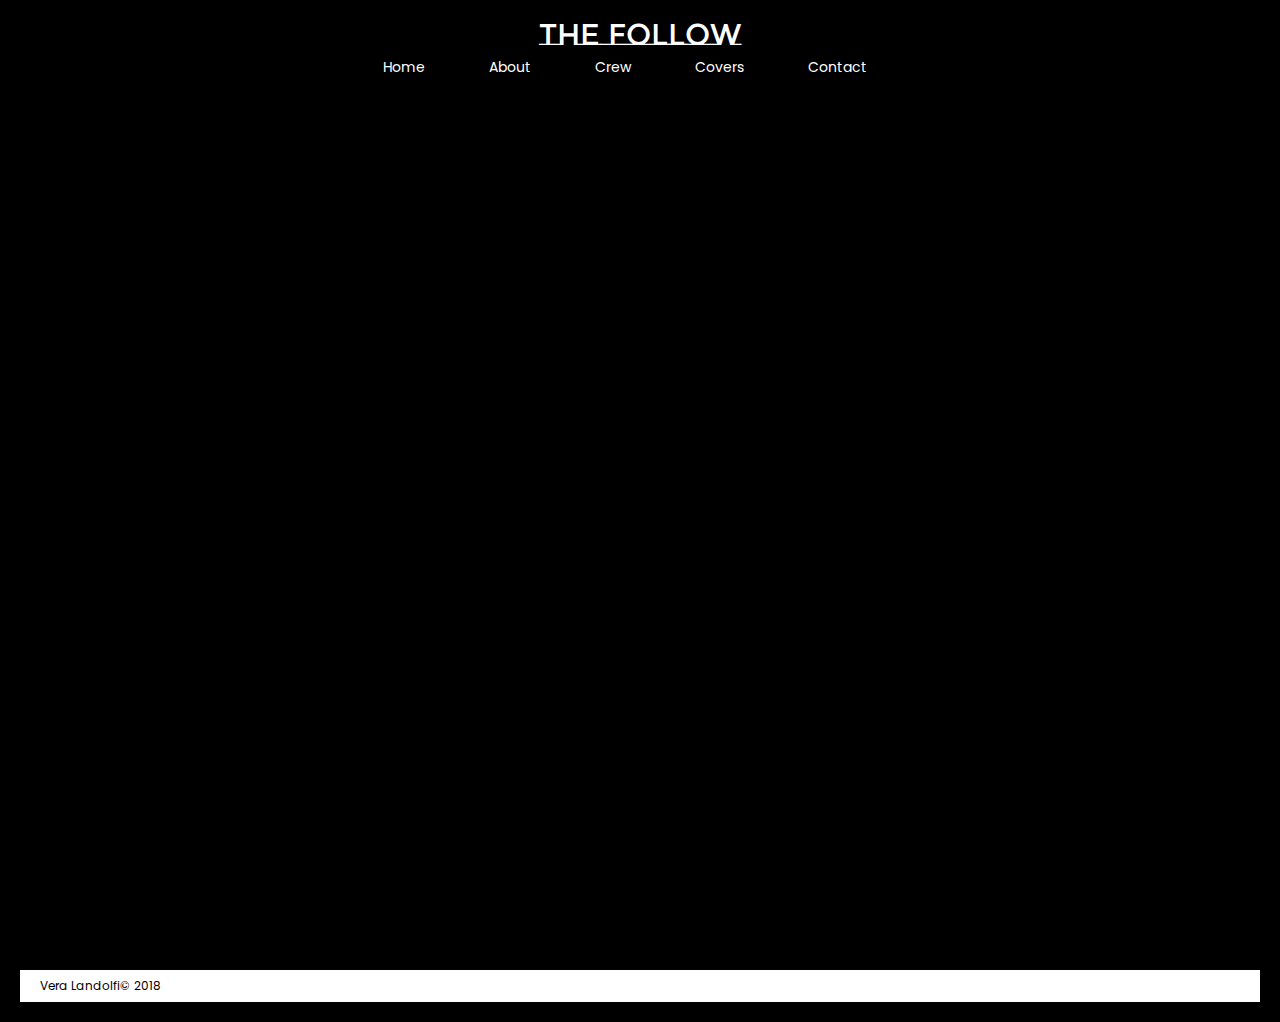
<file: blog/index.html>
<!DOCTYPE html>
<html lang="en">
<head>
	<meta charset="utf-8">
	<title>the follow</title>
	<link rel="stylesheet" type="text/css" href="css/reset.css">
	<link rel="stylesheet" href="css/styles.css">
	<link href="https://fonts.googleapis.com/css?family=Poppins:400,600" rel="stylesheet">
	<link href="https://fonts.googleapis.com/css?family=Montserrat+Subrayada" rel="stylesheet">
</head>

<body>


  <header>

  		<h1>the follow</h1>
  	<nav class="menu">
  		<ul>
  			<li><a href="index.html">Home</a></li>
  			<li><a href="about.html">About</a></li>
  			<li><a href="crew.html">Crew</a></li>
  			<li><a href="covers.html">Covers</a></li>
  			<li><a href="contact.html">Contact</a></li>
  		</ul>
  		<!--<audio autoplay>
			<source src="audio/Issues_Never_Lose_Your_Flames.mp3" type="audio/mpeg">
		</audio>-->
  	</nav>

  </header>
<div class="slide">
  <img src="images/1.jpg" alt="Slide 3" />
  <img src="images/2.jpg" alt="Slide 2" />
  <img src="images/3.jpg" alt="Slide 1" />
</div>

	<footer>

		<p>Vera Landolfi©  2018 </p>
	</footer>
</body>
</html>
</file>
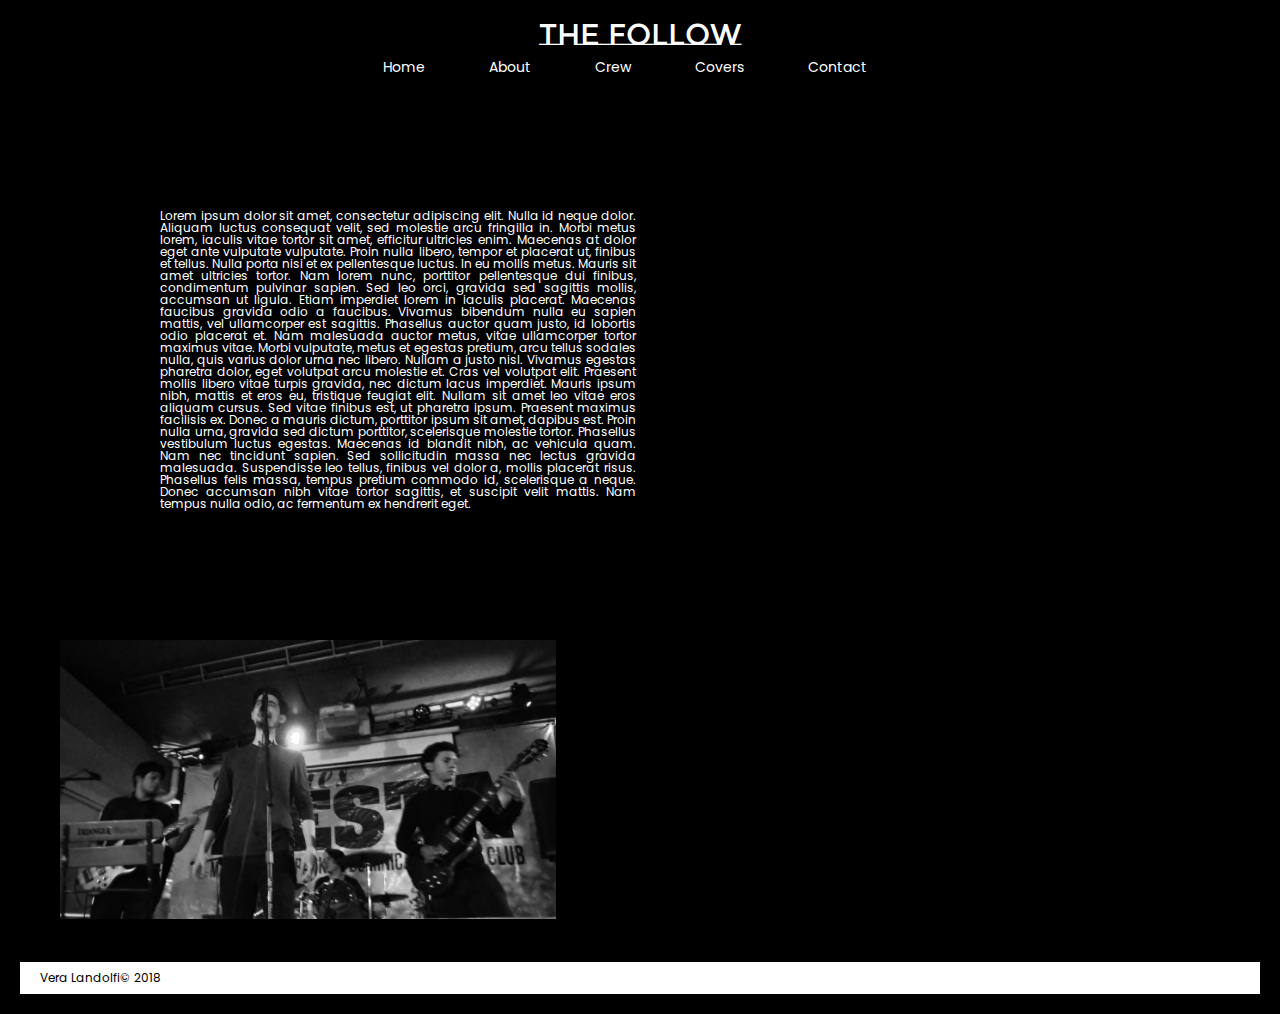
<file: blog/about.html>
<!DOCTYPE html>
<html lang="en">
<head>
	<meta charset="utf-8">
	<title>the follow|About</title>
	<link rel="stylesheet" type="text/css" href="css/reset.css">
	<link rel="stylesheet" href="styles.css">
	<link href="https://fonts.googleapis.com/css?family=Poppins:400,600" rel="stylesheet">
	<link href="https://fonts.googleapis.com/css?family=Montserrat+Subrayada" rel="stylesheet">
</head>

<body>


  <header>

  		<h1>the follow</h1>
  	<nav class="menu">
  		<ul>
  			<li><a href="index.html">Home</a></li>
  			<li><a href="about.html">About</a></li>
  			<li><a href="Crew.html">Crew</a></li>
  			<li><a href="Covers.html">Covers</a></li>
  			<li><a href="contact.html">Contact</a></li>
  		</ul>
  		  <!--<audio autoplay>
      <source src="audio/Issues_Never_Lose_Your_Flames.mp3" type="audio/mpeg">
    </audio>-->
  	</nav>

  </header>
  <div class="container">
    <section>
      <article>
        <p>Lorem ipsum dolor sit amet, consectetur adipiscing elit. Nulla id neque dolor. Aliquam luctus consequat velit, sed molestie arcu fringilla in. Morbi metus lorem, iaculis vitae tortor sit amet, efficitur ultricies enim. Maecenas at dolor eget ante vulputate vulputate. Proin nulla libero, tempor et placerat ut, finibus et tellus. Nulla porta nisi et ex pellentesque luctus. In eu mollis metus. Mauris sit amet ultricies tortor. Nam lorem nunc, porttitor pellentesque dui finibus, condimentum pulvinar sapien. Sed leo orci, gravida sed sagittis mollis, accumsan ut ligula. Etiam imperdiet lorem in iaculis placerat. Maecenas faucibus gravida odio a faucibus. Vivamus bibendum nulla eu sapien mattis, vel ullamcorper est sagittis. Phasellus auctor quam justo, id lobortis odio placerat et.

        Nam malesuada auctor metus, vitae ullamcorper tortor maximus vitae. Morbi vulputate, metus et egestas pretium, arcu tellus sodales nulla, quis varius dolor urna nec libero. Nullam a justo nisl. Vivamus egestas pharetra dolor, eget volutpat arcu molestie et. Cras vel volutpat elit. Praesent mollis libero vitae turpis gravida, nec dictum lacus imperdiet. Mauris ipsum nibh, mattis et eros eu, tristique feugiat elit. Nullam sit amet leo vitae eros aliquam cursus. Sed vitae finibus est, ut pharetra ipsum. Praesent maximus facilisis ex.

        Donec a mauris dictum, porttitor ipsum sit amet, dapibus est. Proin nulla urna, gravida sed dictum porttitor, scelerisque molestie tortor. Phasellus vestibulum luctus egestas. Maecenas id blandit nibh, ac vehicula quam. Nam nec tincidunt sapien. Sed sollicitudin massa nec lectus gravida malesuada. Suspendisse leo tellus, finibus vel dolor a, mollis placerat risus. Phasellus felis massa, tempus pretium commodo id, scelerisque a neque. Donec accumsan nibh vitae tortor sagittis, et suscipit velit mattis. Nam tempus nulla odio, ac fermentum ex hendrerit eget.</p>
      </article>
    </section>

  <img class="aboutpic" src="images/10.jpg">
</div>

  <footer>

    <p>Vera Landolfi©  2018 </p>
  </footer>
</body>
</html>
</file>
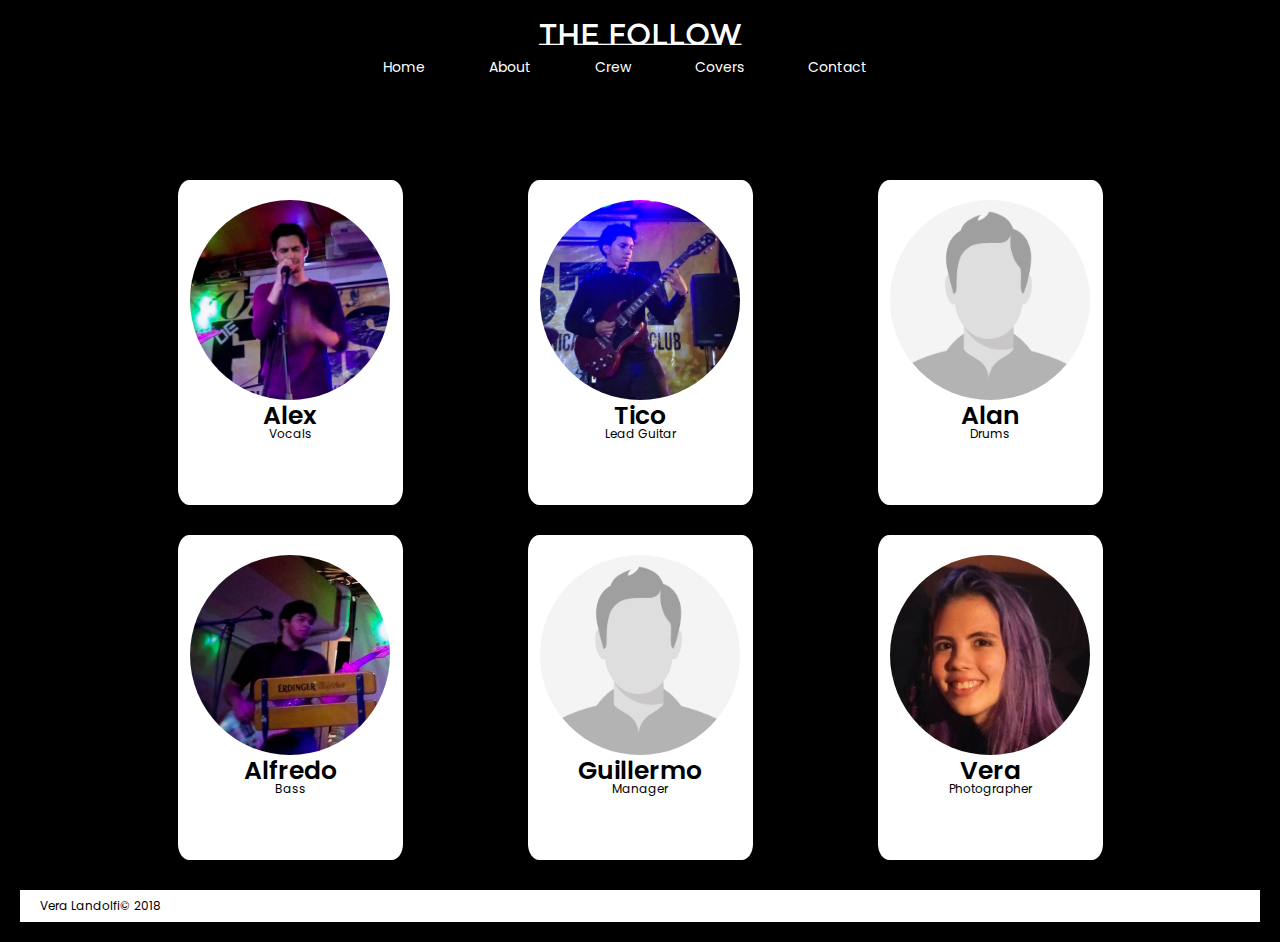
<file: blog/crew.html>
<!DOCTYPE html>
<html lang="en">
<head>
	<meta charset="utf-8">
	<title>the follow|Crew</title>
	<link rel="stylesheet" type="text/css" href="css/reset.css">
	<link rel="stylesheet" href="css/styles.css">
	<link href="https://fonts.googleapis.com/css?family=Poppins:400,600" rel="stylesheet">
	<link href="https://fonts.googleapis.com/css?family=Montserrat+Subrayada" rel="stylesheet">
</head>

<body>


  <header>

  		<h1>the follow</h1>
  	<nav class="menu">
  		<ul>
  			<li><a href="index.html">Home</a></li>
  			<li><a href="about.html">About</a></li>
  			<li><a href="crew.html">Crew</a></li>
  			<li><a href="covers.html">Covers</a></li>
  			<li><a href="contact.html">Contact</a></li>
  		</ul>
  		<!--<audio autoplay>
			<source src="audio/Issues_Never_Lose_Your_Flames.mp3" type="audio/mpeg">
		</audio>-->
  	</nav>

  </header>


	<div class="row">
		<div class="square">
			<div class="card"><img class="pics" src="images/4.jpg">
				<h1>Alex</h1>
				<p>Vocals</p>
			</div>
		</div>
		<div class="square">
			<div class="card">
				<img class="pics" src="images/5.jpg">
			    <h1>Tico</h1>
			    <p>Lead Guitar</p>
		    </div>
		</div>
		<div class="square">
			<div class="card">
				<img class="pics" class="tres" src="images/6.jpg">
			    <h1>Alan</h1>
			    <p>Drums</p>
		    </div>
		</div>
	</div>
	<div class="row">
		<div class="square">
			<div class="card"><img class="pics" src="images/7.jpg">
				<h1>Alfredo</h1>
				<p>Bass</p>
			</div>	
		</div>
		<div class="square">
			<div class="card">
				<img class="pics" src="images/6.jpg">
			    <h1>Guillermo</h1>
			    <p>Manager</p>
		    </div>
		</div>
		<div class="square">
			<div class="card"><img class="pics" src="images/9.jpg">
				<h1>Vera</h1>
				<p>Photographer </p>
			</div>
		</div>
	</div>


	<footer>

		<p>Vera Landolfi©  2018 </p>
	</footer>
</body>
</html>
</file>
<file: blog/css/styles.css>
body{
	background-color:#000;
	font-family: 'Poppins', sans-serif;
	margin:20px;
}

header{
	text-align: center;
	font-size: 30px;
	color: #fff;
 	height: 150px;
 	max-width: 100%;
 	font-family: 'Montserrat Subrayada', sans-serif;

}

nav{
    text-align: center;
    font-size: 14px;
    font-family: 'Poppins', sans-serif;
    padding-right: 10px;
    margin-right: 20px;
}



ul{
	list-style-type: none;
	text-align:center;
}
	
.menu li{
 	display: inline-block;
 	padding:10px 30px;
 	color: #fff;
 }
 .menu li a{
 	text-decoration: none;
 	color: #fff;
}

.menu li a:hover{
	color:#4c13a5; 
}

.row {
	display: flex;
	margin: 10px;
	justify-content: center;

}


.square { 
	flex: 1;

	margin-bottom: 20px;
	max-width: 350px;
}

.square .card {
	width: 225px;
	height: 325px;
	background:#fff;
	border-radius: 5%;
	margin-top: 10px;
	margin: 0 auto;
	text-align: center;
}



.square .card .pics{
	border-radius: 50%;
	max-width: 200px;
	margin-top: 20px;
	background: #fff;	

}





.card h1{
	font-size: 25px;
	font-weight: 600;
	color: #000;
	margin-bottom: 0;


	
}

p{
	margin:10px;
	margin-top: 0;
	text-align: center;
	font-size: 12px;
}

footer{
	background-color: #fff;
	clear: both;

}

footer p{
	padding: 10px;
	text-align: left;
}


.slide {
	width:100%; 
	height:800px; 
	overflow:hidden;
	position:relative;
	margin-left: 10%;
 }
.slide img{ 
	position:absolute; 
	animation:slide 20s infinite;
	opacity:0; 
	width: 100%;
	height: auto;
	}

@keyframes slide {25%{opacity:1;} 40%{opacity:0;}} 
.slide img:nth-child(3){
	animation-delay:0s;
}
.slide img:nth-child(2){
	animation-delay:5s;
}
.slide img:nth-child(1){
	animation-delay:15s;
}

section{
	flex:1;
	max-width: 40%;
	margin:40px;
	margin-left: 130px;
	float: left;
}

article p{
	color: #fff;
	text-align: justify;
}


.aboutpic{
	justify-content: flex-end;
	max-width: 40%;
	margin:40px;
	margin-top: 80px;
}
</file>
<file: blog/styles.css>
body{
	background-color:#000;
	font-family: 'Poppins', sans-serif;
	margin:20px;
}

header{
	text-align: center;
	font-size: 30px;
	color: #fff;
 	height: 150px;
 	max-width: 100%;
 	font-family: 'Montserrat Subrayada', sans-serif;

}

nav{
    text-align: center;
    font-size: 14px;
    font-family: 'Poppins', sans-serif;
    padding-right: 10px;
    margin-right: 20px;
}



ul{
	list-style-type: none;
	text-align:center;
}
	
.menu li{
 	display: inline-block;
 	padding:10px 30px;
 	color: #fff;
 }
 .menu li a{
 	text-decoration: none;
 	color: #fff;
}

.menu li a:hover{
	color:#4c13a5; 
}

.row {
	display: flex;
	margin: 10px;
	justify-content: center;

}


.square { 
	flex: 1;

	margin-bottom: 20px;
	max-width: 350px;
}

.square .card {
	width: 225px;
	height: 325px;
	background:#fff;
	border-radius: 5%;
	margin-top: 10px;
	margin: 0 auto;
	text-align: center;
}



.square .card .pics{
	border-radius: 50%;
	max-width: 200px;
	margin-top: 20px;
	background: #fff;	

}





.card h1{
	font-size: 25px;
	font-weight: 600;
	color: #000;
	margin-bottom: 0;


	
}

p{
	margin:10px;
	margin-top: 0;
	text-align: center;
	font-size: 12px;
}

footer{
	background-color: #fff;
	clear: both;

}

footer p{
	padding: 10px;
	text-align: left;
}


.slide {
	width:80%; 
	height:800px; 
	overflow:hidden;
	position:relative;
	margin-left: 10%;
 }
.slide img{ 
	position:absolute; 
	animation:slide 20s infinite;
	opacity:0; 
	width: 100%;
	height: auto;
	}

@keyframes slide {25%{opacity:1;} 40%{opacity:0;}} 
.slide img:nth-child(3){
	animation-delay:0s;
}
.slide img:nth-child(2){
	animation-delay:5s;
}
.slide img:nth-child(1){
	animation-delay:15s;
}

section{
	flex:1;
	max-width: 40%;
	margin:40px;
	margin-left: 130px;
	float: left;
}

article p{
	color: #fff;
	text-align: justify;
}


.aboutpic{
	justify-content: flex-end;
	max-width: 40%;
	margin:40px;
	margin-top: 80px;
}
</file>
